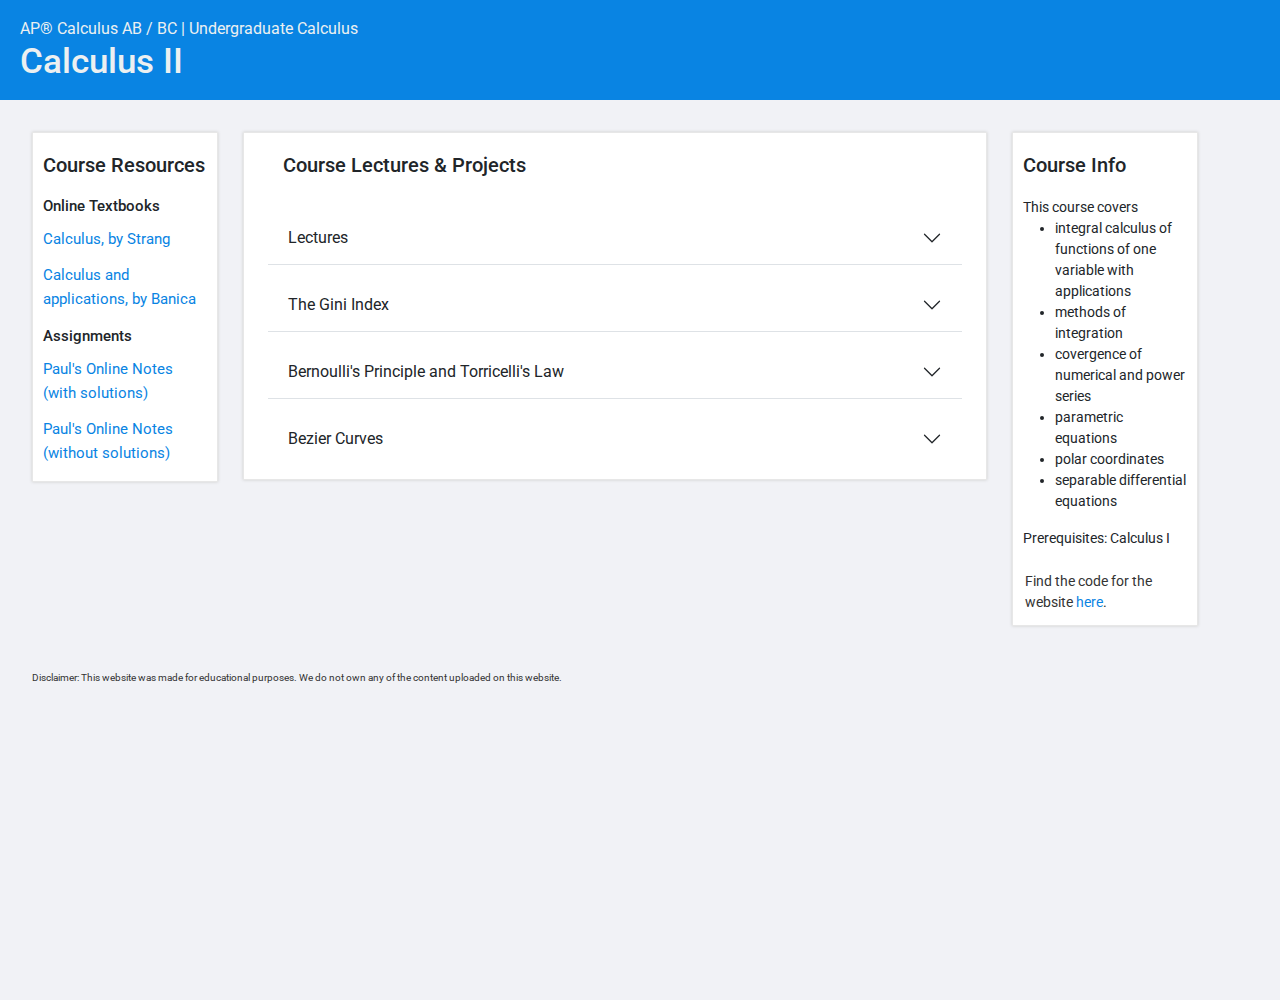
<file: index.html>
<!DOCTYPE html>
<html lang="en">
<head>
    <meta charset="UTF-8">
    <meta name="viewport" content="width=device-width, initial-scale=1.0">
    <meta http-equiv="X-UA-Compatible" content="ie=edge">
    <meta name="Description" content="Enter your description here"/>

    <link rel="stylesheet" href="https://cdn.jsdelivr.net/npm/bootstrap@5.3.2/dist/css/bootstrap.min.css">
    <link rel="stylesheet" href="style.css">

    <title>Courses Home Page</title>
</head>
<body>

    <section class="course-title">
        <div class="course-title-text">
            <p>AP® Calculus AB / BC | Undergraduate Calculus</p>
            <h1>Calculus II</h1>
        </div>
    </section>

    <section class="course-content">
        <div class="course-section-headers course-border">
            <h4>Course Resources</h4>
            <ul>
                <li><h6>Online Textbooks</h6></li>
                <li><a href="https://ocw.mit.edu/ans7870/resources/Strang/Edited/Calculus/Calculus.pdf" class="link">Calculus, by Strang</li>
                <li><a href="https://arxiv.org/pdf/2401.00911.pdf" class="link">Calculus and applications, by Banica</a></li>
            </ul>
            <ul>
                <li><h6>Assignments</h6></li>
                <li><a href="https://tutorial.math.lamar.edu/Problems/CalcII/CalcII.aspx" class="link">Paul's Online Notes (with solutions)</li>
                <li><a href="https://tutorial.math.lamar.edu/ProblemsNS/CalcII/CalcII.aspx" class="link">Paul's Online Notes (without solutions)</a></li>
            </ul>
        </div>

        <div class="course-videos course-border">
            <h4 style="margin-left: 4%;">Course Lectures & Projects</h4>
            <div class="accordion accordion-flush" id="accordionFlushExample">
                <div class="accordion-item">
                    <h2 class="accordion-header" id="flush-headingOne">
                        <button class="accordion-button collapsed" type="button" data-bs-toggle="collapse" data-bs-target="#flush-collapseOne" aria-expanded="false" aria-controls="flush-collapseOne">
                        Lectures
                        </button>
                    </h2>
                    <div id="flush-collapseOne" class="accordion-collapse collapse" aria-labelledby="flush-headingOne" data-bs-parent="#accordionFlushExample">
                        <div class="accordion-body">
                            <a href="https://www.youtube.com/watch?v=H9eCT6f_Ftw&list=PLDesaqWTN6EQ2J4vgsN1HyBeRADEh4Cw-" target="_blank" class="link">Professor Leonard</a><br><br>
                            <a href="https://youtube.com/watch?v=Bv9kVDcj7yo&list=PL590CCC2BC5AF3BC1" target="_blank" class="link">MIT OpenCourseWare</a>
                        </div>
                    </div>
                </div>
                <div class="accordion-item">
                    <h2 class="accordion-header" id="flush-headingTwo">
                        <button class="accordion-button collapsed" type="button" data-bs-toggle="collapse" data-bs-target="#flush-collapseTwo" aria-expanded="false" aria-controls="flush-collapseTwo">
                        The Gini Index
                        </button>
                    </h2>
                    <div id="flush-collapseTwo" class="accordion-collapse collapse" aria-labelledby="flush-headingTwo" data-bs-parent="#accordionFlushExample">
                        <div class="accordion-body">
                            The <strong>Gini Index</strong> measures the extent to which the distribution of income or consumption among individuals or households within an economy deviates from a perfectly equal distribution. <br>
                            <a href="https://www.youtube.com/watch?v=y8y-gaNbe4U" target="_blank" class="link">More about the Gini Index on KhanAcademy</a><br><br>

                            You can calculate the Gini Index by doubling the area between the 45-degree line and the Lorenz curve.<br>
                            <a href="https://www.youtube.com/watch?v=y8y-gaNbe4U" target="_blank" class="link">Project Walkthrough by Kettering University</a><br>
                            <a href="https://www.youtube.com/watch?v=y8y-gaNbe4U" target="_blank" class="link">Video Walkthrough by PClark Calc</a>
                        </div>
                    </div>
                </div>
                <div class="accordion-item">
                    <h2 class="accordion-header" id="flush-headingThree">
                        <button class="accordion-button collapsed" type="button" data-bs-toggle="collapse" data-bs-target="#flush-collapseThree" aria-expanded="false" aria-controls="flush-collapseThree">
                        Bernoulli's Principle and Torricelli's Law
                        </button>
                    </h2>
                    <div id="flush-collapseThree" class="accordion-collapse collapse" aria-labelledby="flush-headingThree" data-bs-parent="#accordionFlushExample">
                        <div class="accordion-body">
                            Using a first order differential equation, can you calculate how long it takes for a tank filled with water to drain completely?<br>
                            <a href="https://ximera.osu.edu/ode/main/drainingTank/drainingTank" target="_blank" class="link">Walkthrough by Ohio State University</a><br><br>

                            The example above makes use of <strong>Torricelli's Law</strong>, which states that the speed of a liquid flowing under the force of gravity out of an opening in 
                            a tank is the square root of (2gh).
                        </div>
                    </div>
                </div>
                <div class="accordion-item">
                    <h2 class="accordion-header" id="flush-headingFour">
                        <button class="accordion-button collapsed" type="button" data-bs-toggle="collapse" data-bs-target="#flush-collapseFour" aria-expanded="false" aria-controls="flush-collapseFour">
                        Bezier Curves
                        </button>
                    </h2>
                    <div id="flush-collapseFour" class="accordion-collapse collapse" aria-labelledby="flush-headingFour" data-bs-parent="#accordionFlushExample">
                        <div class="accordion-body">
                            Bezier curves are used in computer graphics, in animation and to render shapes and text. A Bezier curve is determined by its control points,
                            and defined by parametric equations. <br>About Bezier Curves:<br><br>
                            <a href="https://javascript.info/bezier-curve" target="_blank" class="link">javascript.info</a><br>
                            <a href="https://www.youtube.com/watch?v=aVwxzDHniEw" target="_blank" class="link">The Beauty of Bézier Curves, by Freya Holmér</a><br><br>
                            <a href="https://ciechanow.ski/drawing-bezier-curves/" target="_blank" class="link">Drawing Bezier Curves, by Bartosz Ciechanowski</a>
                        </div>
                    </div>
                </div>
            </div>
        </div>

        <div class="course-info course-border">
            <h4>Course Info</h4>
            This course covers
            <ul>
                <li>integral calculus of functions of one variable with applications</li>
                <li>methods of integration</li>
                <li>covergence of numerical and power series</li>
                <li>parametric equations</li>
                <li>polar coordinates</li>
                <li>separable differential equations</li>
            </ul>
            Prerequisites: Calculus I
                
            <div class="find-code">
                Find the code for the website <a href="https://github.com/heisenatschool/heisenatschool.github.io" target="_blank" class="link">here</a>.
            </div>
        </div>

        <div class="disclaimer">
            Disclaimer: This website was made for educational purposes. We do not own any of the content uploaded on this website.
        </div>
    </section>

    <script src="https://cdn.jsdelivr.net/npm/bootstrap@5.3.2/dist/js/bootstrap.min.js"></script>
</body>
</html>
</file>
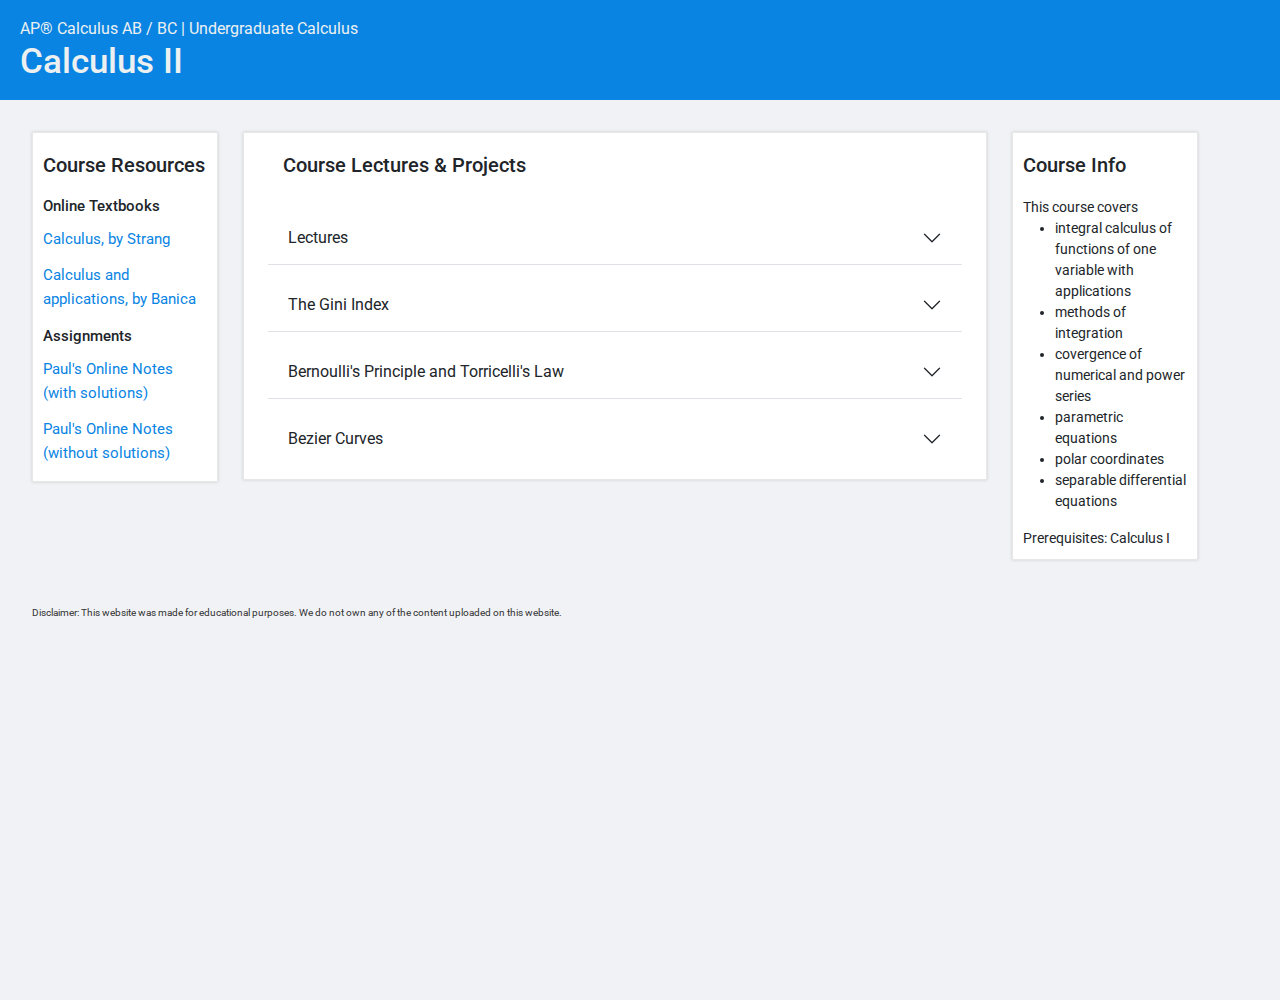
<file: courses_home.html>
<!DOCTYPE html>
<html lang="en">
<head>
    <meta charset="UTF-8">
    <meta name="viewport" content="width=device-width, initial-scale=1.0">
    <meta http-equiv="X-UA-Compatible" content="ie=edge">
    <meta name="Description" content="Enter your description here"/>

    <link rel="stylesheet" href="https://cdn.jsdelivr.net/npm/bootstrap@5.3.2/dist/css/bootstrap.min.css">
    <link rel="stylesheet" href="style.css">

    <title>Courses Home Page</title>
</head>
<body>

    <section class="course-title">
        <div class="course-title-text">
            <p>AP® Calculus AB / BC | Undergraduate Calculus</p>
            <h1>Calculus II</h1>
        </div>
    </section>

    <section class="course-content">
        <div class="course-section-headers course-border">
            <h4>Course Resources</h4>
            <ul>
                <li><h6>Online Textbooks</h6></li>
                <li><a href="https://ocw.mit.edu/ans7870/resources/Strang/Edited/Calculus/Calculus.pdf" class="link">Calculus, by Strang</li>
                <li><a href="https://arxiv.org/pdf/2401.00911.pdf" class="link">Calculus and applications, by Banica</a></li>
            </ul>
            <ul>
                <li><h6>Assignments</h6></li>
                <li><a href="https://tutorial.math.lamar.edu/Problems/CalcII/CalcII.aspx" class="link">Paul's Online Notes (with solutions)</li>
                <li><a href="https://tutorial.math.lamar.edu/ProblemsNS/CalcII/CalcII.aspx" class="link">Paul's Online Notes (without solutions)</a></li>
            </ul>
        </div>

        <div class="course-videos course-border">
            <h4 style="margin-left: 4%;">Course Lectures & Projects</h4>
            <div class="accordion accordion-flush" id="accordionFlushExample">
                <div class="accordion-item">
                    <h2 class="accordion-header" id="flush-headingOne">
                        <button class="accordion-button collapsed" type="button" data-bs-toggle="collapse" data-bs-target="#flush-collapseOne" aria-expanded="false" aria-controls="flush-collapseOne">
                        Lectures
                        </button>
                    </h2>
                    <div id="flush-collapseOne" class="accordion-collapse collapse" aria-labelledby="flush-headingOne" data-bs-parent="#accordionFlushExample">
                        <div class="accordion-body">
                            <a href="https://www.youtube.com/watch?v=H9eCT6f_Ftw&list=PLDesaqWTN6EQ2J4vgsN1HyBeRADEh4Cw-" target="_blank" class="link">Professor Leonard</a><br><br>
                            <a href="https://youtube.com/watch?v=Bv9kVDcj7yo&list=PL590CCC2BC5AF3BC1" target="_blank" class="link">MIT OpenCourseWare</a>
                        </div>
                    </div>
                </div>
                <div class="accordion-item">
                    <h2 class="accordion-header" id="flush-headingTwo">
                        <button class="accordion-button collapsed" type="button" data-bs-toggle="collapse" data-bs-target="#flush-collapseTwo" aria-expanded="false" aria-controls="flush-collapseTwo">
                        The Gini Index
                        </button>
                    </h2>
                    <div id="flush-collapseTwo" class="accordion-collapse collapse" aria-labelledby="flush-headingTwo" data-bs-parent="#accordionFlushExample">
                        <div class="accordion-body">
                            The <strong>Gini Index</strong> measures the extent to which the distribution of income or consumption among individuals or households within an economy deviates from a perfectly equal distribution. <br>
                            <a href="https://www.youtube.com/watch?v=y8y-gaNbe4U" target="_blank" class="link">More about the Gini Index on KhanAcademy</a><br><br>

                            You can calculate the Gini Index by doubling the area between the 45-degree line and the Lorenz curve.<br>
                            <a href="https://www.youtube.com/watch?v=y8y-gaNbe4U" target="_blank" class="link">Project Walkthrough by Kettering University</a><br>
                            <a href="https://www.youtube.com/watch?v=y8y-gaNbe4U" target="_blank" class="link">Video Walkthrough by PClark Calc</a>
                        </div>
                    </div>
                </div>
                <div class="accordion-item">
                    <h2 class="accordion-header" id="flush-headingThree">
                        <button class="accordion-button collapsed" type="button" data-bs-toggle="collapse" data-bs-target="#flush-collapseThree" aria-expanded="false" aria-controls="flush-collapseThree">
                        Bernoulli's Principle and Torricelli's Law
                        </button>
                    </h2>
                    <div id="flush-collapseThree" class="accordion-collapse collapse" aria-labelledby="flush-headingThree" data-bs-parent="#accordionFlushExample">
                        <div class="accordion-body">
                            Using a first order differential equation, can you calculate how long it takes for a tank filled with water to drain completely?<br>
                            <a href="https://ximera.osu.edu/ode/main/drainingTank/drainingTank" target="_blank" class="link">Walkthrough by Ohio State University</a><br><br>

                            The example above makes use of <strong>Torricelli's Law</strong>, which states that the speed of a liquid flowing under the force of gravity out of an opening in 
                            a tank is the square root of (2gh).
                        </div>
                    </div>
                </div>
                <div class="accordion-item">
                    <h2 class="accordion-header" id="flush-headingFour">
                        <button class="accordion-button collapsed" type="button" data-bs-toggle="collapse" data-bs-target="#flush-collapseFour" aria-expanded="false" aria-controls="flush-collapseFour">
                        Bezier Curves
                        </button>
                    </h2>
                    <div id="flush-collapseFour" class="accordion-collapse collapse" aria-labelledby="flush-headingFour" data-bs-parent="#accordionFlushExample">
                        <div class="accordion-body">
                            Bezier curves are used in computer graphics, in animation and to render shapes and text. A Bezier curve is determined by its control points,
                            and defined by parametric equations. <br>About Bezier Curves:<br><br>
                            <a href="https://javascript.info/bezier-curve" target="_blank" class="link">javascript.info</a><br>
                            <a href="https://www.youtube.com/watch?v=aVwxzDHniEw" target="_blank" class="link">The Beauty of Bézier Curves, by Freya Holmér</a><br><br>
                            <a href="https://ciechanow.ski/drawing-bezier-curves/" target="_blank" class="link">Drawing Bezier Curves, by Bartosz Ciechanowski</a>
                        </div>
                    </div>
                </div>
            </div>
        </div>

        <div class="course-info course-border">
            <h4>Course Info</h4>
            This course covers
            <ul>
                <li>integral calculus of functions of one variable with applications</li>
                <li>methods of integration</li>
                <li>covergence of numerical and power series</li>
                <li>parametric equations</li>
                <li>polar coordinates</li>
                <li>separable differential equations</li>
            </ul>
            Prerequisites: Calculus I
        </div>

        <div class="disclaimer">
            Disclaimer: This website was made for educational purposes. We do not own any of the content uploaded on this website.
        </div>
    </section>

    <script src="https://cdn.jsdelivr.net/npm/bootstrap@5.3.2/dist/js/bootstrap.min.js"></script>
</body>
</html>
</file>
<file: style.css>
@import url('https://fonts.googleapis.com/css2?family=Roboto&display=swap');
body {
    margin: 0;
    padding: 0;
    font-family: 'Roboto', sans-serif;
    overflow: hidden;
}
.course-title {
    width: 100%;
    min-height: 10vh;
    position: relative;
    color: #ecf0f1;
    background: #0984e3;
    padding: 50px 20px;
}
.course-title-text {
    margin: 0;
    padding: 0;
    position: absolute;
    top: 50%;
    transform: translateY(-50%);
}
.course-title-text p, h1 {
    margin: 0;
    padding: 0;
}
.course-title-text h1 {
    font-size: 35px;
}
.course-content {
    padding: 20px;
    width: 100%;
    height: 100vh;
    background: #f1f2f6;
}
.course-content div {
    float: left;
    margin: 1%;
}
.course-section-headers {
    width: 15%;
}
.course-border {
    background: #ffffff;
    padding: 0 10px;
    border: 1px solid rgba(20, 20, 20, 0.1);
    box-shadow: 0 0 3px #ccc;
}
.course-section-headers ul {
    list-style-type: none;
    padding-left: 0;
}
.course-border h4 {
    margin: 20px 0;
    font-size: 20px;
}
.course-section-headers ul li, h6 {
    margin: 12px 0;
    padding: 0;
}
.course-section-headers ul li * {
    font-size: 15px;
}
.link {
    color: #0984e3;
    text-decoration: none;
}
.link:hover {
    text-decoration: underline;
    transition: 0.5s;
}

.course-videos {
    width: 60%;
    background: #fff;
}
.course-info {
    width: 15%;
    background: #fff;
    font-size: 14px;
    padding-bottom: 10px;
}
.accordion, .accordion-item, .accordion-collapse {
    width: 98%;
}
.disclaimer {
    font-size: 10px;
    color: #333;
    padding: 20px 0;
}
.find-code {
    margin-left: 0;
    color: #333;
    padding-top: 20px;
}
</file>
